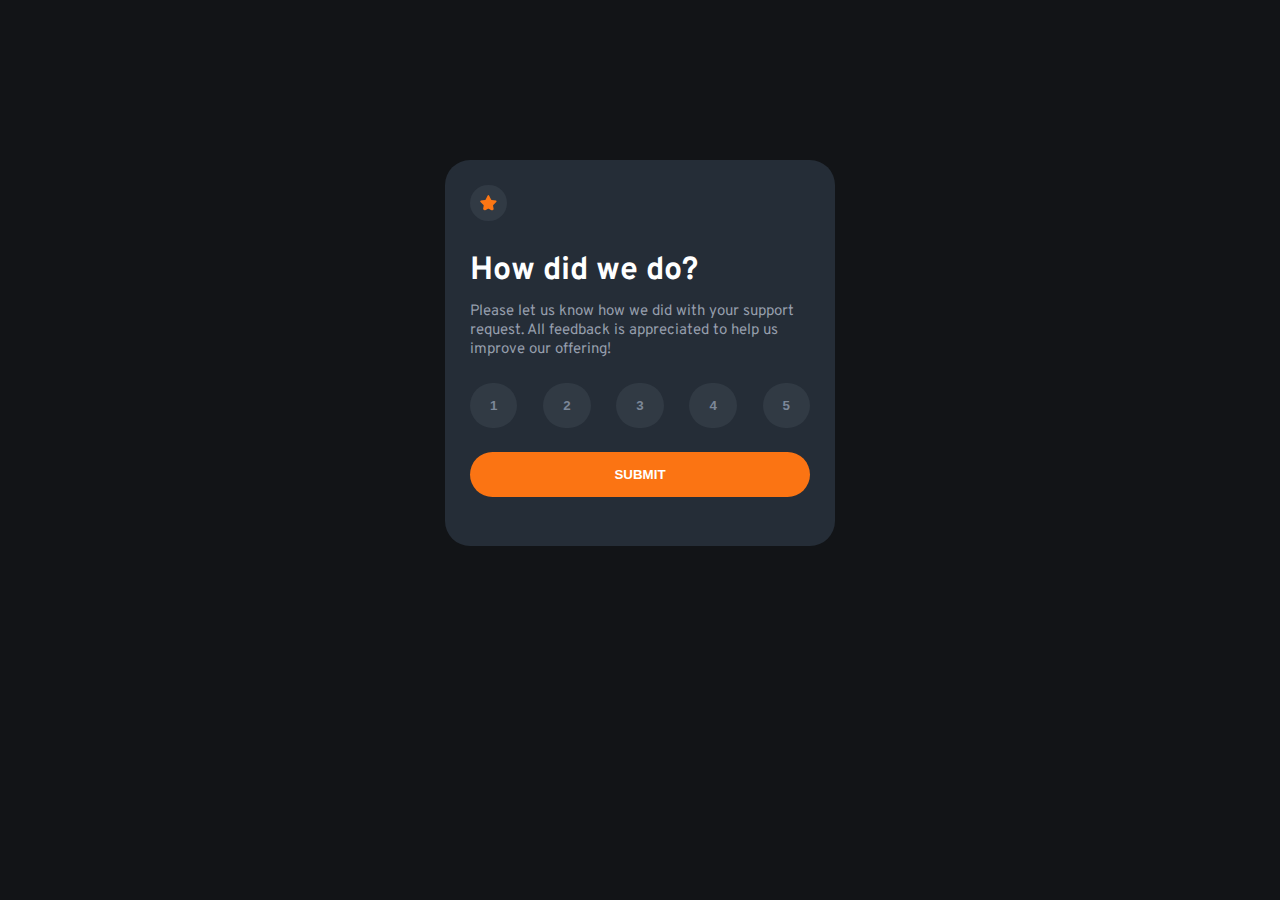
<file: index.html>
<!DOCTYPE html>
<html lang="pt-BR">
<head>
  <meta charset="UTF-8">
  <meta name="viewport" content="width=device-width, initial-scale=1.0"> <!-- displays site properly based on user's device -->
  <link rel="icon" type="image/png" sizes="32x32" href="./images/favicon-32x32.png">
  <title>Interactive rating component</title>
  <link rel="stylesheet" href="style.css">
</head>
<body>
  <main>
    <section id="first" class="container">
      <div>
        <img id="star" src="images/icon-star.svg" alt="estrela">
      </div>
      <div>
        <h1 id="title-first">How did we do?</h1>
      </div>
      <div>
        <p id="subtitle-first"> Please let us know how we did with your support request. All feedback is appreciated to help us improve our offering!</p>
      </div>
      <div id="button-area">
        <button id="btn-1" class="">1</button>
        <button id="btn-2" class="">2</button>
        <button id="btn-3" class="">3</button>
        <button id="btn-4" class="">4</button>
        <button id="btn-5" class="">5</button>
      </div>
      <div>
        <button id="submit" type="submit">SUBMIT</button>
      </div>
    </section>
    <section id="second" class="container hide">
      <div id="phone">
        <img src="images/illustration-thank-you.svg" alt="Celular">
      </div>
      <div id="div-result">
        <p id="result"></p>
      </div>
      <div id="div-title">
        <h1 id="title-second">Thank you!</h1>
      </div>
      <div>
        <p id="subtitle-second">We appreciate you taking the time to give a rating. If you ever need more support, don't hesitate to get in touch!
        </p>
      </div>
    </section>
  </main>
  <script src="script.js"></script>
</body>
</html>
</file>
<file: style.css>
@import url('https://fonts.googleapis.com/css2?family=Overpass:wght@400;700&display=swap');

* {
    margin: 0;
    padding: 0;
}

body {
    display: flex;
    justify-content: center;
    margin-top: 10rem;
    background-color: hsl(216, 12%, 8%);
    font-family: "Overpass";
}

.container {
    width: 340px;
    margin-bottom: 10px;
    padding: 25px;
    border-radius: 25px;
    color: hsl(0, 0%, 100%);
    background-color: hsl(213, 19%, 18%);
}

#star {
    margin-bottom: 1.5rem;
    background-color: hsl(212, 16%, 23%);
    border-radius: 50px;
    padding: 10px;
}

#title-first,
#title-second {
    color: hsl(0, 0%, 100%);
    font-weight: 700;
    margin-bottom: .7rem;
}

#subtitle-first,
#subtitle-second {
    color: hsl(217, 12%, 63%);
    font-weight: 400;
    font-size: 15px;
    margin-bottom: 1.5rem;
}

#button-area {
    display: flex;
    justify-content: space-between;
}

button {
    margin-bottom: 1.5rem;
    padding: 15px 20px;
    background-color: hsl(212, 16%, 23%);
    color: hsl(216, 12%, 54%);
    font-weight: 700;
    border: none;
    border-radius: 50px;
    cursor: pointer;
    transition: .3s;
}

button:hover {
    background-color: hsl(217, 12%, 63%);
    color: hsl(0, 0%, 100%);
}

#submit {
    background-color: hsl(25, 97%, 53%);
    color: hsl(0, 0%, 100%);
    width: 100%;
}

#submit:hover {
    background-color: hsl(0, 0%, 100%);
    color: hsl(25, 97%, 53%);
}

.hide {
    display: none;
}

.orange {
    background-color: hsl(25, 97%, 53%);
    color: hsl(0, 0%, 100%);
}

#phone {
    display: flex;
    justify-content: center;
    margin: 1rem 0 1.5rem -1rem;
}

#result {
    font-size: 15px;
    padding: 5px 20px;
    margin-bottom: 1.5rem;
    border-radius: 15px;
    background-color: hsl(212, 16%, 23%);
    color: hsl(25, 97%, 53%);
}

#div-result,
#div-title{
    display: flex;
    justify-content: center;
}

#subtitle-second {
    text-align: center;
}
</file>
